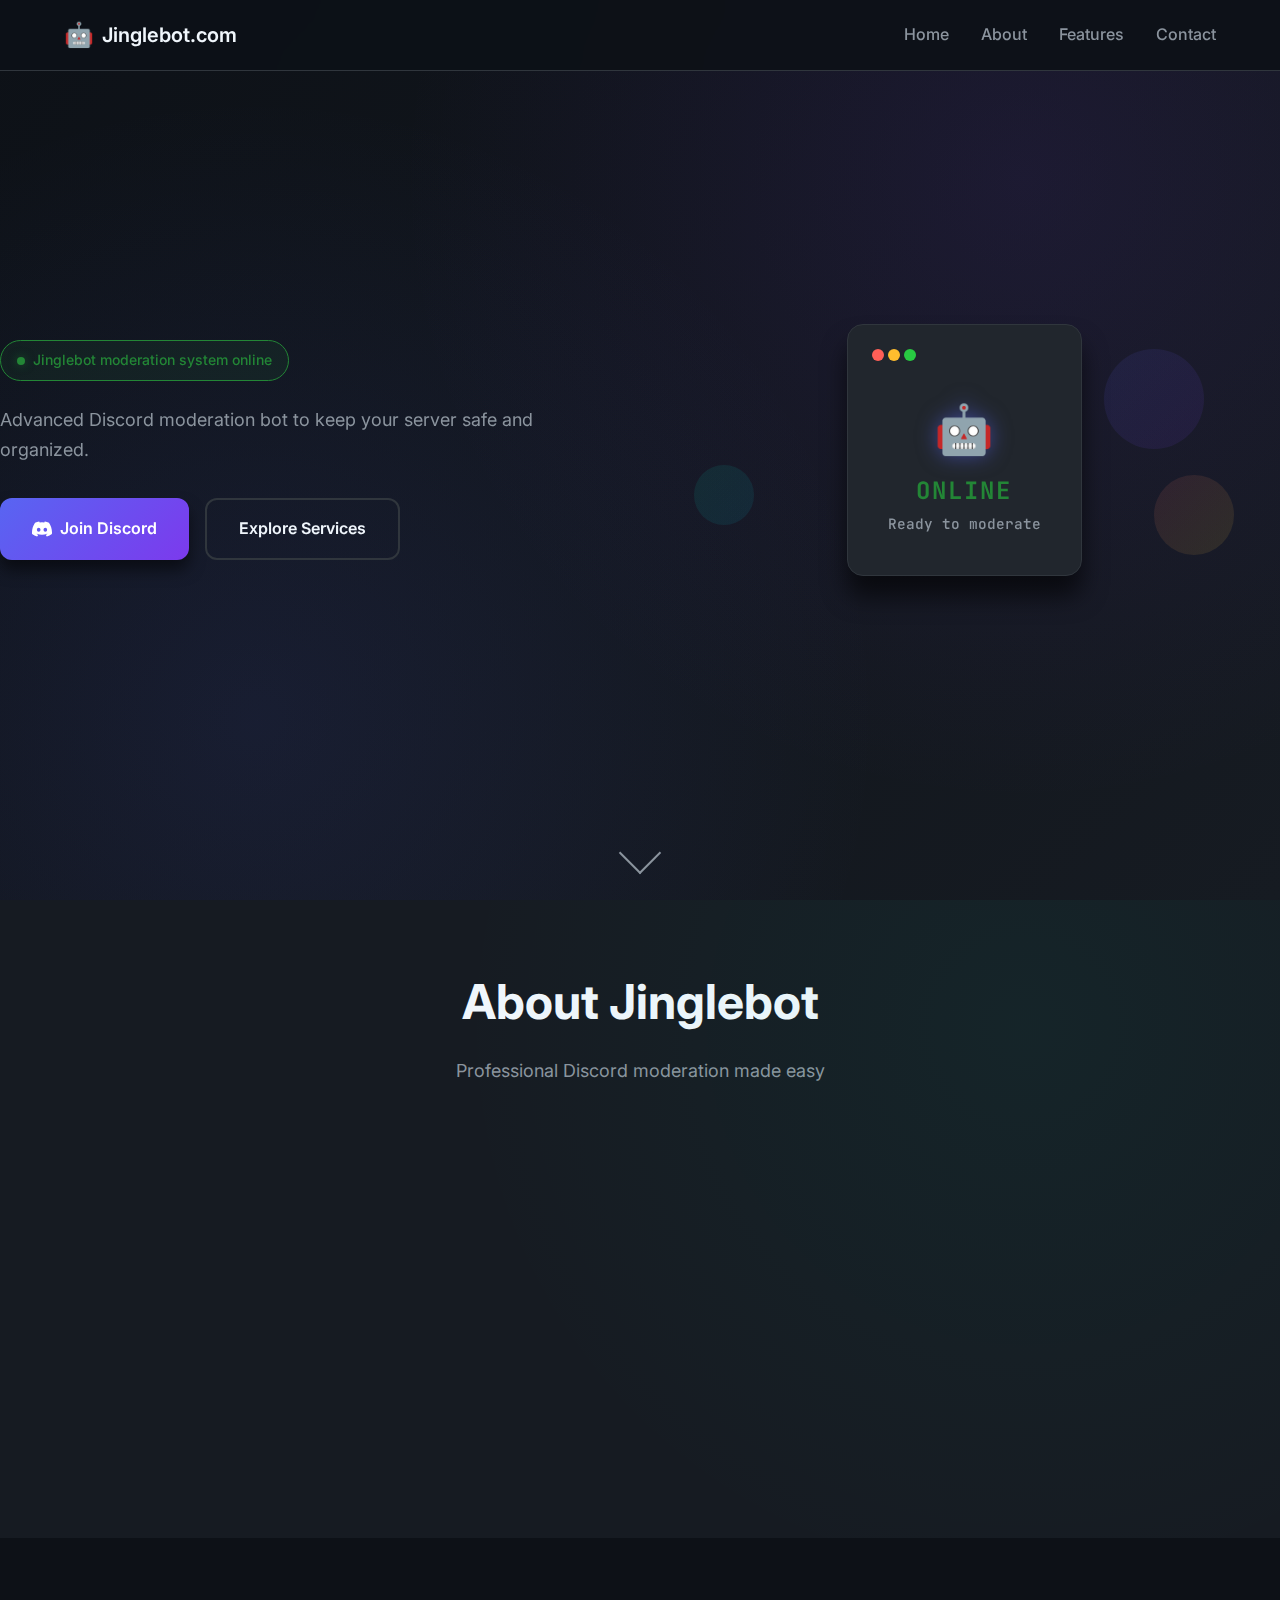
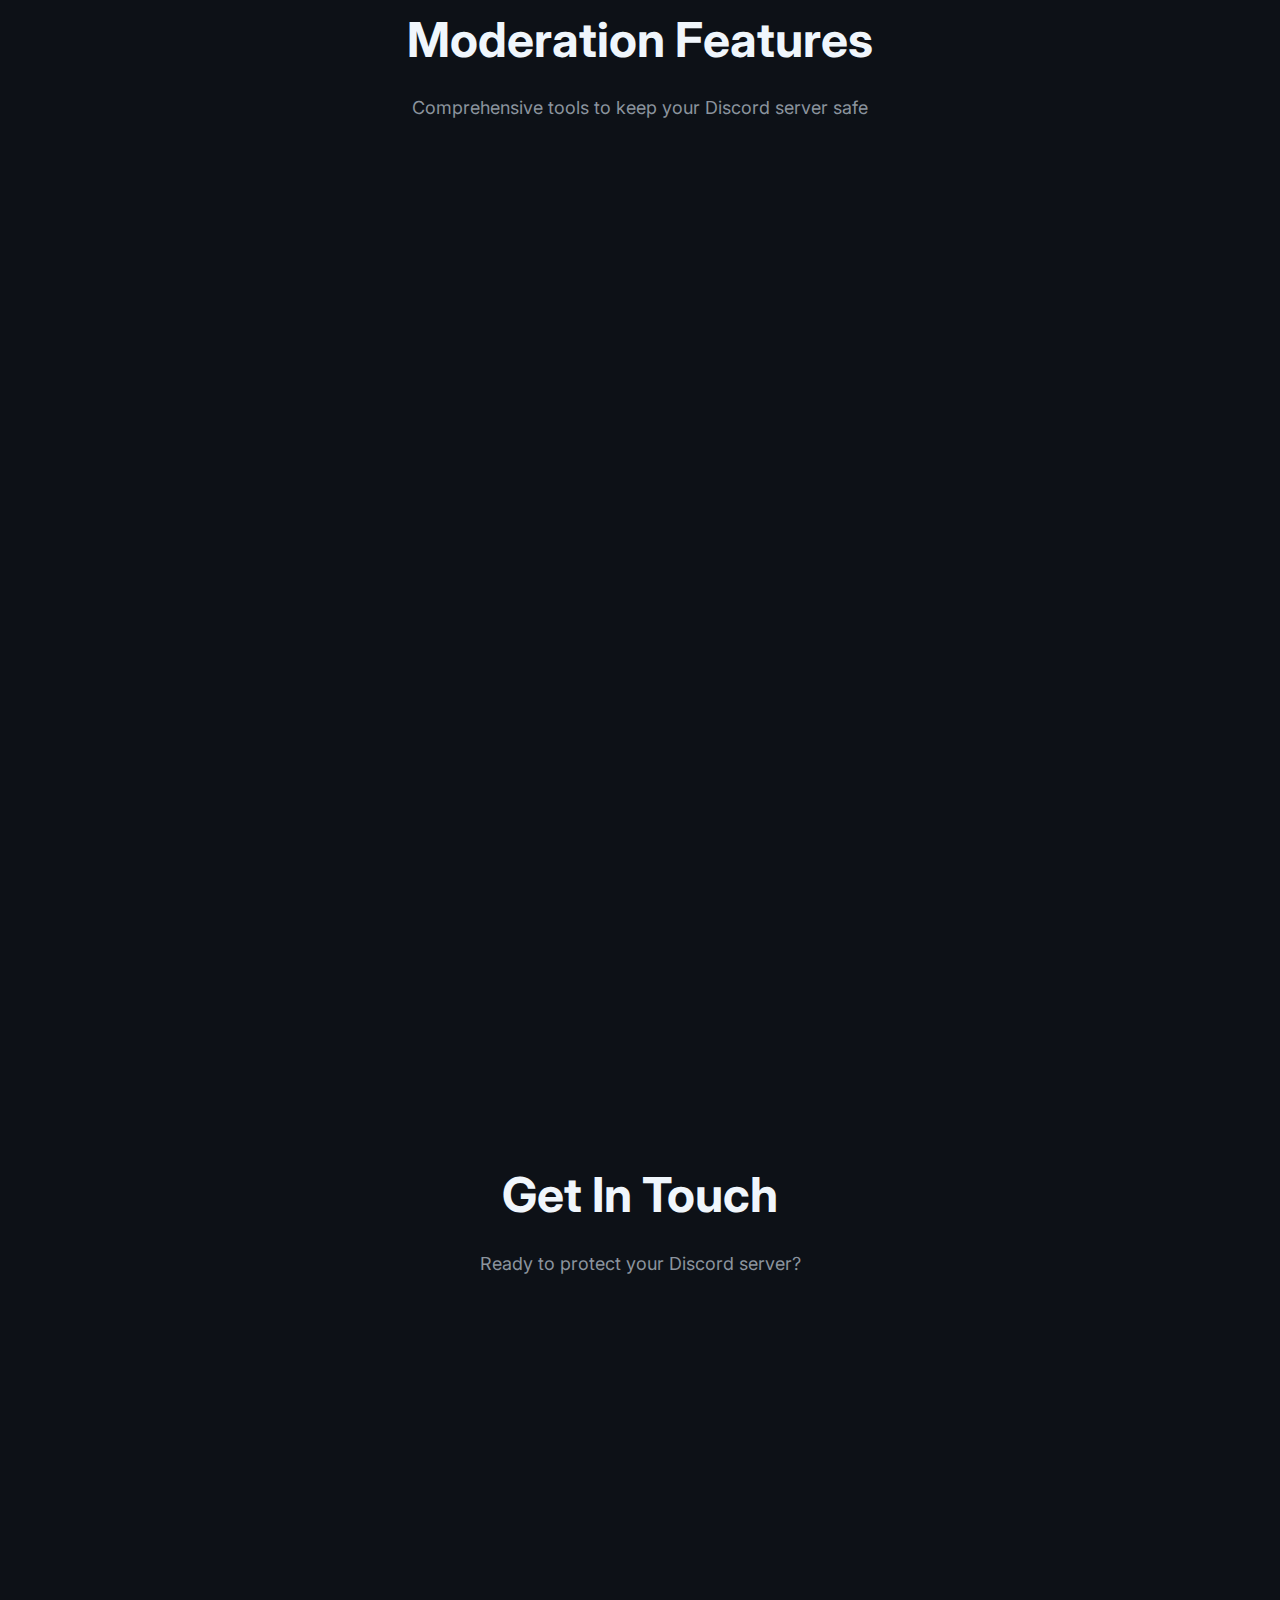
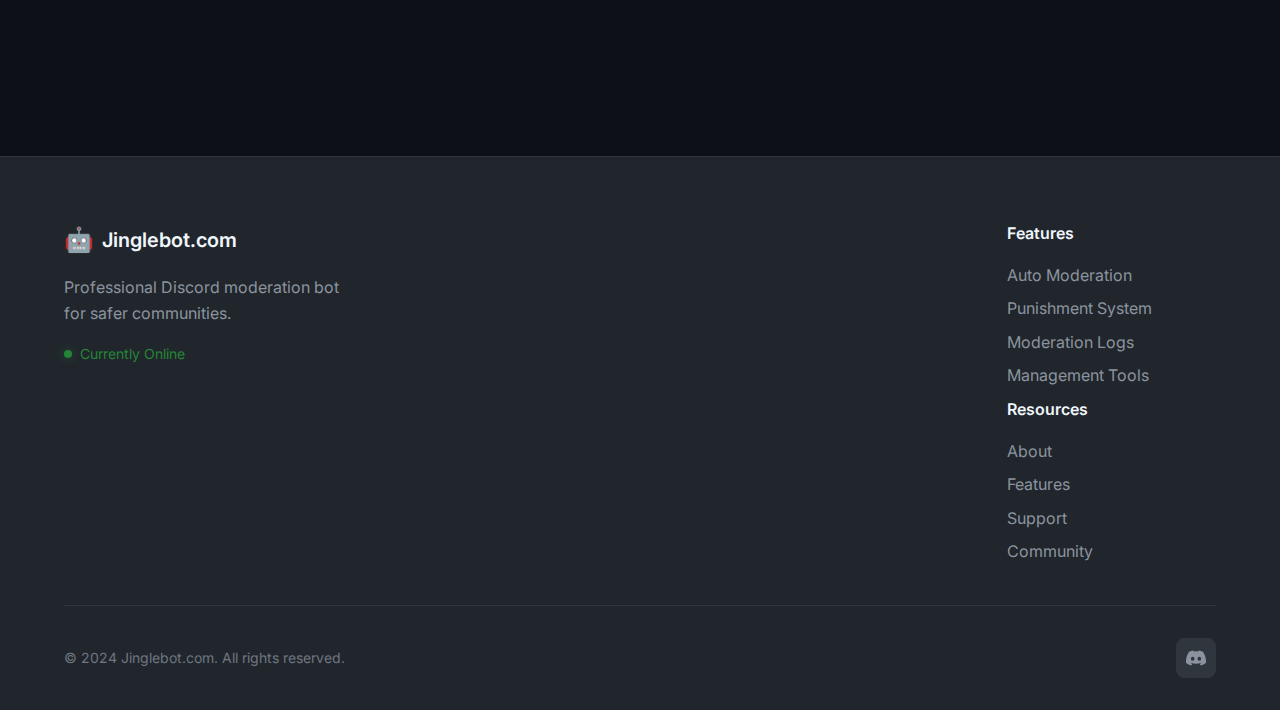
<file: index.html>
<!DOCTYPE html>
<html lang="en">
<head>
    <meta charset="UTF-8">
    <meta name="viewport" content="width=device-width, initial-scale=1.0">
    <title>Jinglebot.com - Advanced Bot Solutions</title>
    <meta name="description" content="Jinglebot.com is currently online - Professional Discord bot solutions and development services">
    <link rel="preconnect" href="https://fonts.googleapis.com">
    <link rel="preconnect" href="https://fonts.gstatic.com" crossorigin>
    <link href="https://fonts.googleapis.com/css2?family=Inter:wght@300;400;500;600;700&family=JetBrains+Mono:wght@400;500&display=swap" rel="stylesheet">
    <link rel="stylesheet" href="styles.css">
    <link rel="icon" type="image/x-icon" href="data:image/svg+xml,<svg xmlns=%22http://www.w3.org/2000/svg%22 viewBox=%220 0 100 100%22><text y=%22.9em%22 font-size=%2290%22>🤖</text></svg>">
</head>
<body>
    <!-- Navigation -->
    <nav class="navbar">
        <div class="nav-container">
            <div class="nav-logo">
                <span class="logo-icon">🤖</span>
                <span class="logo-text">Jinglebot.com</span>
            </div>
            <div class="nav-menu" id="nav-menu">
                <a href="#home" class="nav-link">Home</a>
                <a href="#about" class="nav-link">About</a>
                <a href="#services" class="nav-link">Features</a>
                <a href="#contact" class="nav-link">Contact</a>
            </div>
            <div class="nav-toggle" id="nav-toggle">
                <span class="bar"></span>
                <span class="bar"></span>
                <span class="bar"></span>
            </div>
        </div>
    </nav>

    <!-- Hero Section -->
    <section id="home" class="hero">
        <div class="hero-container">
            <div class="hero-content">
                <div class="status-indicator">
                    <div class="status-dot online"></div>
                    <span class="status-text">Jinglebot moderation system online</span>
                </div>
                <h1 class="hero-title">
                    <span class="gradient-text">Jinglebot</span> Moderation
                </h1>
                <p class="hero-description">
                    Advanced Discord moderation bot to keep your server safe and organized.
                </p>
                <div class="hero-buttons">
                    <a href="https://discord.gg/nwncQHp8fd" target="_blank" class="btn btn-primary">
                        <svg class="btn-icon" viewBox="0 0 24 24" fill="currentColor">
                            <path d="M20.317 4.37a19.791 19.791 0 0 0-4.885-1.515.074.074 0 0 0-.079.037c-.21.375-.444.864-.608 1.25a18.27 18.27 0 0 0-5.487 0 12.64 12.64 0 0 0-.617-1.25.077.077 0 0 0-.079-.037A19.736 19.736 0 0 0 3.677 4.37a.07.07 0 0 0-.032.027C.533 9.046-.32 13.58.099 18.057a.082.082 0 0 0 .031.057 19.9 19.9 0 0 0 5.993 3.03.078.078 0 0 0 .084-.028c.462-.63.874-1.295 1.226-1.994a.076.076 0 0 0-.041-.106 13.107 13.107 0 0 1-1.872-.892.077.077 0 0 1-.008-.128 10.2 10.2 0 0 0 .372-.292.074.074 0 0 1 .077-.01c3.928 1.793 8.18 1.793 12.062 0a.074.074 0 0 1 .078.01c.12.098.246.191.373.292a.077.077 0 0 1-.006.127 12.299 12.299 0 0 1-1.873.892.077.077 0 0 0-.041.107c.36.698.772 1.362 1.225 1.993a.076.076 0 0 0 .084.028 19.839 19.839 0 0 0 6.002-3.03.077.077 0 0 0 .032-.054c.5-5.177-.838-9.674-3.549-13.66a.061.061 0 0 0-.031-.03zM8.02 15.33c-1.183 0-2.157-1.085-2.157-2.419 0-1.333.956-2.419 2.157-2.419 1.21 0 2.176 1.096 2.157 2.42 0 1.333-.956 2.418-2.157 2.418zm7.975 0c-1.183 0-2.157-1.085-2.157-2.419 0-1.333.955-2.419 2.157-2.419 1.21 0 2.176 1.096 2.157 2.42 0 1.333-.946 2.418-2.157 2.418z"/>
                        </svg>
                        Join Discord
                    </a>
                    <a href="#services" class="btn btn-secondary">Explore Services</a>
                </div>
            </div>
            <div class="hero-visual">
                <div class="floating-card">
                    <div class="card-header">
                        <div class="card-dots">
                            <span class="dot red"></span>
                            <span class="dot yellow"></span>
                            <span class="dot green"></span>
                        </div>
                    </div>
                    <div class="card-content">
                        <div class="status-display">
                            <div class="status-icon">🤖</div>
                            <div class="status-text-large">ONLINE</div>
                            <div class="status-subtext">Ready to moderate</div>
                        </div>
                    </div>
                </div>
                <div class="geometric-shapes">
                    <div class="shape shape-1"></div>
                    <div class="shape shape-2"></div>
                    <div class="shape shape-3"></div>
                </div>
            </div>
        </div>
        <div class="scroll-indicator">
            <div class="scroll-arrow"></div>
        </div>
    </section>

    <!-- About Section -->
    <section id="about" class="about">
        <div class="container">
            <div class="section-header">
                <h2 class="section-title">About Jinglebot</h2>
                <p class="section-subtitle">Professional Discord moderation made easy</p>
            </div>
            <div class="about-grid">
                <div class="about-content">
                    <div class="about-text">
                        <h3>🛡️ Advanced Moderation</h3>
                        <p>
                            Jinglebot provides comprehensive moderation tools to keep your Discord server 
                            safe, organized, and friendly. From auto-moderation to manual controls, 
                            we've got everything you need.
                        </p>
                        
                        <h3>⚡ Smart Automation</h3>
                        <p>
                            Our intelligent systems automatically detect and handle spam, inappropriate content, 
                            and rule violations, allowing your moderators to focus on building community 
                            rather than constantly monitoring chat.
                        </p>
                    </div>
                </div>
                <div class="about-stats">
                    <div class="stat-card">
                        <div class="stat-number" data-target="99.9">0</div>
                        <div class="stat-label">% Uptime</div>
                    </div>
                    <div class="stat-card">
                        <div class="stat-number" data-target="1000">0</div>
                        <div class="stat-label">Servers Protected</div>
                    </div>
                    <div class="stat-card">
                        <div class="stat-number" data-target="50">0</div>
                        <div class="stat-label">Moderation Features</div>
                    </div>
                    <div class="stat-card">
                        <div class="stat-number" data-target="24">0</div>
                        <div class="stat-label">Hour Protection</div>
                    </div>
                </div>
            </div>
        </div>
    </section>

    <!-- Services Section -->
    <section id="services" class="services">
        <div class="container">
            <div class="section-header">
                <h2 class="section-title">Moderation Features</h2>
                <p class="section-subtitle">Comprehensive tools to keep your Discord server safe</p>
            </div>
            <div class="services-grid">
                <div class="service-card">
                    <div class="service-icon">🛡️</div>
                    <h3>Auto Moderation</h3>
                    <p>Intelligent automated moderation that detects and handles rule violations instantly.</p>
                    <ul class="service-features">
                        <li>Spam detection & prevention</li>
                        <li>Bad word filtering</li>
                        <li>Link & invite filtering</li>
                        <li>Caps lock detection</li>
                    </ul>
                </div>
                <div class="service-card">
                    <div class="service-icon">🔨</div>
                    <h3>Punishment System</h3>
                    <p>Flexible punishment options with automatic escalation and temporary restrictions.</p>
                    <ul class="service-features">
                        <li>Warns, mutes, kicks & bans</li>
                        <li>Temporary punishments</li>
                        <li>Punishment escalation</li>
                        <li>Appeal system</li>
                    </ul>
                </div>
                <div class="service-card">
                    <div class="service-icon">📊</div>
                    <h3>Moderation Logs</h3>
                    <p>Complete audit trail of all moderation actions for transparency and accountability.</p>
                    <ul class="service-features">
                        <li>Action logging</li>
                        <li>Message deletion logs</li>
                        <li>Member join/leave tracking</li>
                        <li>Detailed reports</li>
                    </ul>
                </div>
                <div class="service-card">
                    <div class="service-icon">🔧</div>
                    <h3>Management Tools</h3>
                    <p>Easy-to-use commands and dashboard for efficient server management.</p>
                    <ul class="service-features">
                        <li>Role management</li>
                        <li>Channel management</li>
                        <li>User info & history</li>
                        <li>Bulk moderation actions</li>
                    </ul>
                </div>
            </div>
        </div>
    </section>

    <!-- Contact Section -->
    <section id="contact" class="contact">
        <div class="container">
            <div class="section-header">
                <h2 class="section-title">Get In Touch</h2>
                <p class="section-subtitle">Ready to protect your Discord server?</p>
            </div>
            <div class="contact-content">
                <div class="contact-info">
                    <h3>Join Our Community</h3>
                    <p>Connect with other server owners, get support, and stay updated on the latest moderation features and best practices.</p>
                    
                    <div class="contact-features">
                        <div class="contact-feature">
                            <div class="feature-icon">💬</div>
                            <div>
                                <h4>Community Support</h4>
                                <p>Get help from experienced moderators and server owners</p>
                            </div>
                        </div>
                        <div class="contact-feature">
                            <div class="feature-icon">🛠️</div>
                            <div>
                                <h4>Technical Support</h4>
                                <p>Direct assistance with bot setup and configuration</p>
                            </div>
                        </div>
                        <div class="contact-feature">
                            <div class="feature-icon">🚀</div>
                            <div>
                                <h4>Feature Updates</h4>
                                <p>Stay informed about new moderation tools and improvements</p>
                            </div>
                        </div>
                    </div>
                </div>
                
                <div class="contact-action">
                    <div class="discord-card">
                        <div class="discord-header">
                            <svg class="discord-logo" viewBox="0 0 24 24" fill="currentColor">
                                <path d="M20.317 4.37a19.791 19.791 0 0 0-4.885-1.515.074.074 0 0 0-.079.037c-.21.375-.444.864-.608 1.25a18.27 18.27 0 0 0-5.487 0 12.64 12.64 0 0 0-.617-1.25.077.077 0 0 0-.079-.037A19.736 19.736 0 0 0 3.677 4.37a.07.07 0 0 0-.032.027C.533 9.046-.32 13.58.099 18.057a.082.082 0 0 0 .031.057 19.9 19.9 0 0 0 5.993 3.03.078.078 0 0 0 .084-.028c.462-.63.874-1.295 1.226-1.994a.076.076 0 0 0-.041-.106 13.107 13.107 0 0 1-1.872-.892.077.077 0 0 1-.008-.128 10.2 10.2 0 0 0 .372-.292.074.074 0 0 1 .077-.01c3.928 1.793 8.18 1.793 12.062 0a.074.074 0 0 1 .078.01c.12.098.246.191.373.292a.077.077 0 0 1-.006.127 12.299 12.299 0 0 1-1.873.892.077.077 0 0 0-.041.107c.36.698.772 1.362 1.225 1.993a.076.076 0 0 0 .084.028 19.839 19.839 0 0 0 6.002-3.03.077.077 0 0 0 .032-.054c.5-5.177-.838-9.674-3.549-13.66a.061.061 0 0 0-.031-.03zM8.02 15.33c-1.183 0-2.157-1.085-2.157-2.419 0-1.333.956-2.419 2.157-2.419 1.21 0 2.176 1.096 2.157 2.42 0 1.333-.956 2.418-2.157 2.418zm7.975 0c-1.183 0-2.157-1.085-2.157-2.419 0-1.333.955-2.419 2.157-2.419 1.21 0 2.176 1.096 2.157 2.42 0 1.333-.946 2.418-2.157 2.418z"/>
                            </svg>
                            <span>Join Our Discord</span>
                        </div>
                        <div class="discord-body">
                            <p>Join our community for moderation tips, bot support, and to connect with other server administrators.</p>
                            <a href="https://discord.gg/nwncQHp8fd" target="_blank" class="discord-btn">
                                Join Server
                                <svg class="external-icon" viewBox="0 0 24 24" fill="none" stroke="currentColor" stroke-width="2">
                                    <path d="M18 13v6a2 2 0 0 1-2 2H5a2 2 0 0 1-2-2V8a2 2 0 0 1 2-2h6"></path>
                                    <polyline points="15,3 21,3 21,9"></polyline>
                                    <line x1="10" y1="14" x2="21" y2="3"></line>
                                </svg>
                            </a>
                        </div>
                    </div>
                </div>
            </div>
        </div>
    </section>

    <!-- Footer -->
    <footer class="footer">
        <div class="container">
            <div class="footer-content">
                <div class="footer-brand">
                    <div class="footer-logo">
                        <span class="logo-icon">🤖</span>
                        <span class="logo-text">Jinglebot.com</span>
                    </div>
                    <p class="footer-description">
                        Professional Discord moderation bot for safer communities.
                    </p>
                    <div class="footer-status">
                        <div class="status-dot online"></div>
                        <span>Currently Online</span>
                    </div>
                </div>
                <div class="footer-links">
                    <div class="footer-column">
                        <h4>Features</h4>
                        <ul>
                            <li><a href="#services">Auto Moderation</a></li>
                            <li><a href="#services">Punishment System</a></li>
                            <li><a href="#services">Moderation Logs</a></li>
                            <li><a href="#services">Management Tools</a></li>
                        </ul>
                    </div>
                    <div class="footer-column">
                        <h4>Resources</h4>
                        <ul>
                            <li><a href="#about">About</a></li>
                            <li><a href="#services">Features</a></li>
                            <li><a href="https://discord.gg/nwncQHp8fd" target="_blank">Support</a></li>
                            <li><a href="https://discord.gg/nwncQHp8fd" target="_blank">Community</a></li>
                        </ul>
                    </div>
                </div>
            </div>
            <div class="footer-bottom">
                <div class="footer-copyright">
                    <p>&copy; 2024 Jinglebot.com. All rights reserved.</p>
                </div>
                <div class="footer-social">
                    <a href="https://discord.gg/nwncQHp8fd" target="_blank" class="social-link" title="Discord">
                        <svg viewBox="0 0 24 24" fill="currentColor">
                            <path d="M20.317 4.37a19.791 19.791 0 0 0-4.885-1.515.074.074 0 0 0-.079.037c-.21.375-.444.864-.608 1.25a18.27 18.27 0 0 0-5.487 0 12.64 12.64 0 0 0-.617-1.25.077.077 0 0 0-.079-.037A19.736 19.736 0 0 0 3.677 4.37a.07.07 0 0 0-.032.027C.533 9.046-.32 13.58.099 18.057a.082.082 0 0 0 .031.057 19.9 19.9 0 0 0 5.993 3.03.078.078 0 0 0 .084-.028c.462-.63.874-1.295 1.226-1.994a.076.076 0 0 0-.041-.106 13.107 13.107 0 0 1-1.872-.892.077.077 0 0 1-.008-.128 10.2 10.2 0 0 0 .372-.292.074.074 0 0 1 .077-.01c3.928 1.793 8.18 1.793 12.062 0a.074.074 0 0 1 .078.01c.12.098.246.191.373.292a.077.077 0 0 1-.006.127 12.299 12.299 0 0 1-1.873.892.077.077 0 0 0-.041.107c.36.698.772 1.362 1.225 1.993a.076.076 0 0 0 .084.028 19.839 19.839 0 0 0 6.002-3.03.077.077 0 0 0 .032-.054c.5-5.177-.838-9.674-3.549-13.66a.061.061 0 0 0-.031-.03zM8.02 15.33c-1.183 0-2.157-1.085-2.157-2.419 0-1.333.956-2.419 2.157-2.419 1.21 0 2.176 1.096 2.157 2.42 0 1.333-.956 2.418-2.157 2.418zm7.975 0c-1.183 0-2.157-1.085-2.157-2.419 0-1.333.955-2.419 2.157-2.419 1.21 0 2.176 1.096 2.157 2.42 0 1.333-.946 2.418-2.157 2.418z"/>
                        </svg>
                    </a>
                </div>
            </div>
        </div>
    </footer>

    <script src="script.js"></script>
</body>
</html>
</file>
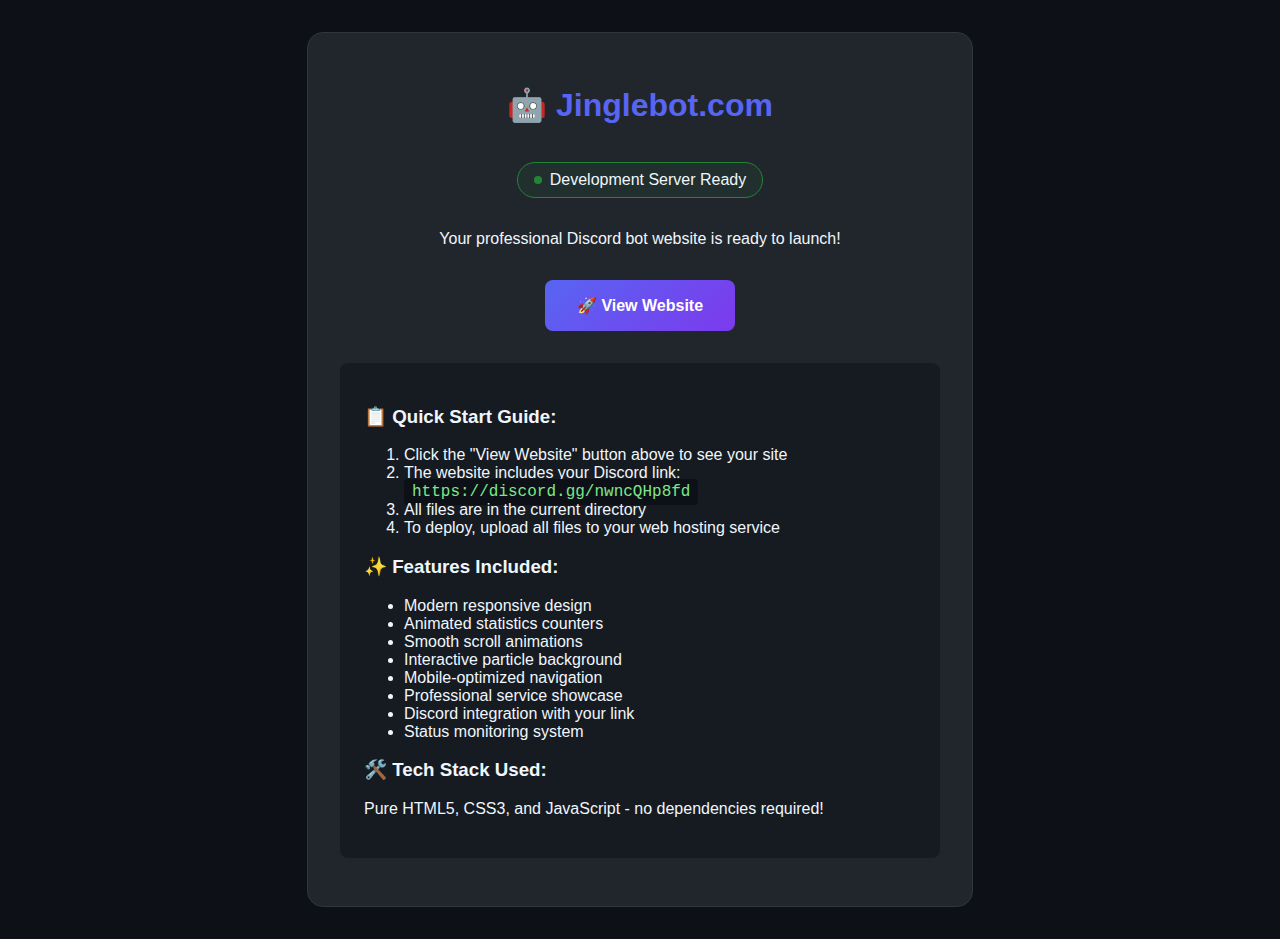
<file: server.html>
<!DOCTYPE html>
<html lang="en">
<head>
    <meta charset="UTF-8">
    <meta name="viewport" content="width=device-width, initial-scale=1.0">
    <title>Jinglebot.com - Local Server</title>
    <style>
        body {
            font-family: 'Segoe UI', Tahoma, Geneva, Verdana, sans-serif;
            background: #0d1117;
            color: #f0f6fc;
            margin: 0;
            padding: 2rem;
            text-align: center;
        }
        .container {
            max-width: 600px;
            margin: 0 auto;
            background: #21262d;
            padding: 2rem;
            border-radius: 1rem;
            border: 1px solid #30363d;
        }
        h1 { color: #5865f2; }
        .btn {
            display: inline-block;
            background: linear-gradient(135deg, #5865f2 0%, #7c3aed 100%);
            color: white;
            padding: 1rem 2rem;
            text-decoration: none;
            border-radius: 0.5rem;
            margin: 1rem;
            font-weight: 600;
            transition: transform 0.3s ease;
        }
        .btn:hover {
            transform: translateY(-2px);
        }
        .status {
            display: inline-flex;
            align-items: center;
            gap: 0.5rem;
            background: rgba(35, 134, 54, 0.1);
            border: 1px solid #238636;
            padding: 0.5rem 1rem;
            border-radius: 2rem;
            margin: 1rem 0;
        }
        .dot {
            width: 8px;
            height: 8px;
            background: #238636;
            border-radius: 50%;
            animation: pulse 2s infinite;
        }
        @keyframes pulse {
            0%, 100% { opacity: 1; }
            50% { opacity: 0.6; }
        }
        .instructions {
            text-align: left;
            background: #161b22;
            padding: 1.5rem;
            border-radius: 0.5rem;
            margin: 1rem 0;
        }
        code {
            background: #0d1117;
            padding: 0.25rem 0.5rem;
            border-radius: 0.25rem;
            font-family: 'Consolas', monospace;
            color: #7ee787;
        }
    </style>
</head>
<body>
    <div class="container">
        <h1>🤖 Jinglebot.com</h1>
        <div class="status">
            <div class="dot"></div>
            <span>Development Server Ready</span>
        </div>
        
        <p>Your professional Discord bot website is ready to launch!</p>
        
        <a href="index.html" class="btn">🚀 View Website</a>
        
        <div class="instructions">
            <h3>📋 Quick Start Guide:</h3>
            <ol>
                <li>Click the "View Website" button above to see your site</li>
                <li>The website includes your Discord link: <code>https://discord.gg/nwncQHp8fd</code></li>
                <li>All files are in the current directory</li>
                <li>To deploy, upload all files to your web hosting service</li>
            </ol>
            
            <h3>✨ Features Included:</h3>
            <ul>
                <li>Modern responsive design</li>
                <li>Animated statistics counters</li>
                <li>Smooth scroll animations</li>
                <li>Interactive particle background</li>
                <li>Mobile-optimized navigation</li>
                <li>Professional service showcase</li>
                <li>Discord integration with your link</li>
                <li>Status monitoring system</li>
            </ul>
            
            <h3>🛠️ Tech Stack Used:</h3>
            <p>Pure HTML5, CSS3, and JavaScript - no dependencies required!</p>
        </div>
    </div>
    
    <script>
        // Simple analytics for local testing
        console.log('🤖 Jinglebot.com Development Server Started');
        console.log('📊 Ready to showcase advanced Discord bot solutions!');
    </script>
</body>
</html>
</file>
<file: styles.css>
/* Reset and Base Styles */
* {
    margin: 0;
    padding: 0;
    box-sizing: border-box;
}

:root {
    /* Colors */
    --primary-color: #5865f2;
    --primary-dark: #4752c4;
    --secondary-color: #00d4aa;
    --accent-color: #ff6b6b;
    --background-dark: #0d1117;
    --background-light: #161b22;
    --surface: #21262d;
    --surface-light: #30363d;
    --text-primary: #f0f6fc;
    --text-secondary: #8b949e;
    --text-muted: #6e7681;
    --border-color: #30363d;
    --success: #238636;
    --warning: #f85149;
    
    /* Gradients */
    --gradient-primary: linear-gradient(135deg, #5865f2 0%, #7c3aed 100%);
    --gradient-secondary: linear-gradient(135deg, #00d4aa 0%, #06b6d4 100%);
    --gradient-accent: linear-gradient(135deg, #ff6b6b 0%, #ffd93d 100%);
    --gradient-dark: linear-gradient(135deg, #0d1117 0%, #161b22 100%);
    
    /* Typography */
    --font-primary: 'Inter', -apple-system, BlinkMacSystemFont, 'Segoe UI', sans-serif;
    --font-mono: 'JetBrains Mono', 'Fira Code', 'Consolas', monospace;
    
    /* Spacing */
    --spacing-xs: 0.25rem;
    --spacing-sm: 0.5rem;
    --spacing-md: 1rem;
    --spacing-lg: 1.5rem;
    --spacing-xl: 2rem;
    --spacing-2xl: 3rem;
    --spacing-3xl: 4rem;
    
    /* Border Radius */
    --radius-sm: 0.375rem;
    --radius-md: 0.5rem;
    --radius-lg: 0.75rem;
    --radius-xl: 1rem;
    --radius-2xl: 1.5rem;
    
    /* Shadows */
    --shadow-sm: 0 1px 2px rgba(0, 0, 0, 0.3);
    --shadow-md: 0 4px 6px rgba(0, 0, 0, 0.4);
    --shadow-lg: 0 10px 15px rgba(0, 0, 0, 0.5);
    --shadow-xl: 0 20px 25px rgba(0, 0, 0, 0.6);
    --shadow-glow: 0 0 20px rgba(88, 101, 242, 0.3);
    
    /* Transitions */
    --transition-fast: 150ms ease;
    --transition-normal: 300ms ease;
    --transition-slow: 500ms ease;
}

html {
    scroll-behavior: smooth;
}

body {
    font-family: var(--font-primary);
    background: #000012;
    background-image: 
        radial-gradient(2px 2px at 20px 30px, rgba(255, 255, 255, 0.1), transparent),
        radial-gradient(2px 2px at 40px 70px, rgba(255, 255, 255, 0.1), transparent),
        radial-gradient(1px 1px at 90px 40px, rgba(255, 255, 255, 0.1), transparent),
        radial-gradient(1px 1px at 130px 80px, rgba(255, 255, 255, 0.1), transparent),
        radial-gradient(2px 2px at 160px 30px, rgba(255, 255, 255, 0.1), transparent);
    background-repeat: repeat;
    background-size: 200px 100px;
    animation: stars 200s linear infinite;
    color: var(--text-primary);
    line-height: 1.6;
    overflow-x: hidden;
    position: relative;
}

/* Animated starfield */
@keyframes stars {
    from { background-position: 0 0; }
    to { background-position: -200px -100px; }
}

/* Space nebula overlay */
body::before {
    content: '';
    position: fixed;
    top: 0;
    left: 0;
    width: 100%;
    height: 100%;
    background: 
        radial-gradient(ellipse at top, rgba(88, 101, 242, 0.1) 0%, transparent 50%),
        radial-gradient(ellipse at bottom left, rgba(124, 58, 237, 0.08) 0%, transparent 50%),
        radial-gradient(ellipse at bottom right, rgba(0, 212, 170, 0.06) 0%, transparent 50%);
    pointer-events: none;
    z-index: -1;
}

/* Utility Classes */
.container {
    max-width: 1200px;
    margin: 0 auto;
    padding: 0 var(--spacing-lg);
}

.gradient-text {
    background: var(--gradient-primary);
    -webkit-background-clip: text;
    -webkit-text-fill-color: transparent;
    background-clip: text;
}

/* Navigation */
.navbar {
    position: fixed;
    top: 0;
    left: 0;
    right: 0;
    background: rgba(13, 17, 23, 0.95);
    backdrop-filter: blur(20px);
    border-bottom: 1px solid var(--border-color);
    z-index: 1000;
    transition: var(--transition-normal);
}

.nav-container {
    max-width: 1200px;
    margin: 0 auto;
    padding: 0 var(--spacing-lg);
    display: flex;
    align-items: center;
    justify-content: space-between;
    height: 70px;
}

.nav-logo {
    display: flex;
    align-items: center;
    gap: var(--spacing-sm);
    font-weight: 600;
    font-size: 1.25rem;
}

.logo-icon {
    font-size: 1.5rem;
    animation: pulse 2s infinite;
}

@keyframes pulse {
    0%, 100% { transform: scale(1); }
    50% { transform: scale(1.1); }
}

.nav-menu {
    display: flex;
    gap: var(--spacing-xl);
}

.nav-link {
    color: var(--text-secondary);
    text-decoration: none;
    font-weight: 500;
    position: relative;
    transition: var(--transition-normal);
}

.nav-link:hover {
    color: var(--text-primary);
}

.nav-link::after {
    content: '';
    position: absolute;
    bottom: -5px;
    left: 0;
    width: 0;
    height: 2px;
    background: var(--gradient-primary);
    transition: var(--transition-normal);
}

.nav-link:hover::after {
    width: 100%;
}

.nav-toggle {
    display: none;
    flex-direction: column;
    cursor: pointer;
}

.bar {
    width: 25px;
    height: 3px;
    background: var(--text-primary);
    margin: 3px 0;
    transition: var(--transition-normal);
}

/* Hero Section */
.hero {
    min-height: 100vh;
    display: flex;
    align-items: center;
    position: relative;
    overflow: hidden;
    background: var(--gradient-dark);
}

.hero::before {
    content: '';
    position: absolute;
    top: 0;
    left: 0;
    right: 0;
    bottom: 0;
    background: radial-gradient(circle at 20% 80%, rgba(88, 101, 242, 0.1) 0%, transparent 50%),
                radial-gradient(circle at 80% 20%, rgba(124, 58, 237, 0.1) 0%, transparent 50%);
    pointer-events: none;
}

.hero-container {
    display: grid;
    grid-template-columns: 1fr 1fr;
    gap: var(--spacing-3xl);
    align-items: center;
    position: relative;
    z-index: 2;
}

.hero-content {
    max-width: 600px;
}

.status-indicator {
    display: flex;
    align-items: center;
    gap: var(--spacing-sm);
    margin-bottom: var(--spacing-lg);
    padding: var(--spacing-sm) var(--spacing-md);
    background: rgba(35, 134, 54, 0.1);
    border: 1px solid var(--success);
    border-radius: var(--radius-2xl);
    width: fit-content;
    animation: fadeInUp 0.8s ease;
}

.status-dot {
    width: 8px;
    height: 8px;
    border-radius: 50%;
    animation: pulse-dot 2s infinite;
}

.status-dot.online {
    background: var(--success);
    box-shadow: 0 0 10px rgba(35, 134, 54, 0.5);
}

@keyframes pulse-dot {
    0%, 100% { opacity: 1; }
    50% { opacity: 0.6; }
}

.status-text {
    font-size: 0.875rem;
    font-weight: 500;
    color: var(--success);
}

.hero-title {
    font-size: clamp(2.5rem, 5vw, 4rem);
    font-weight: 700;
    line-height: 1.1;
    margin-bottom: var(--spacing-lg);
    animation: fadeInUp 0.8s ease 0.2s both;
}

.hero-description {
    font-size: 1.125rem;
    color: var(--text-secondary);
    margin-bottom: var(--spacing-xl);
    line-height: 1.7;
    animation: fadeInUp 0.8s ease 0.4s both;
}

.hero-buttons {
    display: flex;
    gap: var(--spacing-md);
    flex-wrap: wrap;
    animation: fadeInUp 0.8s ease 0.6s both;
}

.btn {
    display: inline-flex;
    align-items: center;
    gap: var(--spacing-sm);
    padding: var(--spacing-md) var(--spacing-xl);
    border-radius: var(--radius-lg);
    text-decoration: none;
    font-weight: 600;
    font-size: 1rem;
    transition: var(--transition-normal);
    position: relative;
    overflow: hidden;
}

.btn::before {
    content: '';
    position: absolute;
    top: 0;
    left: -100%;
    width: 100%;
    height: 100%;
    background: linear-gradient(90deg, transparent, rgba(255, 255, 255, 0.1), transparent);
    transition: var(--transition-slow);
}

.btn:hover::before {
    left: 100%;
}

.btn-primary {
    background: var(--gradient-primary);
    color: white;
    box-shadow: var(--shadow-lg);
}

.btn-primary:hover {
    transform: translateY(-2px);
    box-shadow: var(--shadow-xl), var(--shadow-glow);
}

.btn-secondary {
    background: transparent;
    color: var(--text-primary);
    border: 2px solid var(--border-color);
}

.btn-secondary:hover {
    border-color: var(--primary-color);
    transform: translateY(-2px);
    box-shadow: var(--shadow-lg);
}

.btn-icon {
    width: 20px;
    height: 20px;
}

/* Hero Visual */
.hero-visual {
    position: relative;
    display: flex;
    justify-content: center;
    align-items: center;
    animation: fadeInRight 1s ease 0.8s both;
}

.floating-card {
    background: var(--surface);
    border: 1px solid var(--border-color);
    border-radius: var(--radius-xl);
    padding: var(--spacing-lg);
    box-shadow: var(--shadow-xl);
    position: relative;
    z-index: 2;
    animation: float 6s ease-in-out infinite;
}

@keyframes float {
    0%, 100% { transform: translateY(0px); }
    50% { transform: translateY(-20px); }
}

.card-header {
    display: flex;
    align-items: center;
    margin-bottom: var(--spacing-md);
}

.card-dots {
    display: flex;
    gap: var(--spacing-xs);
}

.dot {
    width: 12px;
    height: 12px;
    border-radius: 50%;
}

.dot.red { background: #ff5f57; }
.dot.yellow { background: #ffbd2e; }
.dot.green { background: #28ca42; }

.card-content {
    font-family: var(--font-mono);
    font-size: 0.875rem;
    line-height: 1.5;
}

.status-display {
    text-align: center;
    padding: 1rem;
}

.status-icon {
    font-size: 3rem;
    margin-bottom: 0.5rem;
    filter: drop-shadow(0 0 10px rgba(88, 101, 242, 0.5));
}

.status-text-large {
    font-size: 1.5rem;
    font-weight: 700;
    color: var(--success);
    margin-bottom: 0.25rem;
    letter-spacing: 2px;
}

.status-subtext {
    font-size: 0.9rem;
    color: var(--text-secondary);
    font-weight: 500;
}

.code-line {
    margin-bottom: var(--spacing-xs);
}

.code-comment { color: #6e7681; }
.code-keyword { color: #ff7b72; }
.code-variable { color: #79c0ff; }
.code-operator { color: #ff7b72; }
.code-function { color: #d2a8ff; }
.code-class { color: #7ee787; }
.code-bracket { color: #f0f6fc; }
.code-string { color: #a5d6ff; }

.geometric-shapes {
    position: absolute;
    top: 0;
    left: 0;
    right: 0;
    bottom: 0;
    pointer-events: none;
}

.shape {
    position: absolute;
    border-radius: 50%;
    opacity: 0.1;
    animation: rotate 20s linear infinite;
}

.shape-1 {
    width: 100px;
    height: 100px;
    background: var(--gradient-primary);
    top: 10%;
    right: 10%;
    animation-delay: 0s;
}

.shape-2 {
    width: 60px;
    height: 60px;
    background: var(--gradient-secondary);
    bottom: 20%;
    left: 5%;
    animation-delay: -7s;
}

.shape-3 {
    width: 80px;
    height: 80px;
    background: var(--gradient-accent);
    top: 60%;
    right: 5%;
    animation-delay: -14s;
}

@keyframes rotate {
    from { transform: rotate(0deg); }
    to { transform: rotate(360deg); }
}

.scroll-indicator {
    position: absolute;
    bottom: var(--spacing-xl);
    left: 50%;
    transform: translateX(-50%);
    animation: bounce 2s infinite;
}

.scroll-arrow {
    width: 30px;
    height: 30px;
    border-right: 2px solid var(--text-secondary);
    border-bottom: 2px solid var(--text-secondary);
    transform: rotate(45deg);
}

@keyframes bounce {
    0%, 20%, 50%, 80%, 100% { transform: translateX(-50%) translateY(0); }
    40% { transform: translateX(-50%) translateY(-10px); }
    60% { transform: translateX(-50%) translateY(-5px); }
}

/* Animations */
@keyframes fadeInUp {
    from {
        opacity: 0;
        transform: translateY(30px);
    }
    to {
        opacity: 1;
        transform: translateY(0);
    }
}

@keyframes fadeInRight {
    from {
        opacity: 0;
        transform: translateX(30px);
    }
    to {
        opacity: 1;
        transform: translateX(0);
    }
}

/* Section Styles */
section {
    padding: var(--spacing-3xl) 0;
}

.section-header {
    text-align: center;
    margin-bottom: var(--spacing-3xl);
}

.section-title {
    font-size: clamp(2rem, 4vw, 3rem);
    font-weight: 700;
    margin-bottom: var(--spacing-md);
}

.section-subtitle {
    font-size: 1.125rem;
    color: var(--text-secondary);
    max-width: 600px;
    margin: 0 auto;
}

/* About Section */
.about {
    background: var(--background-light);
    position: relative;
}

.about::before {
    content: '';
    position: absolute;
    top: 0;
    left: 0;
    right: 0;
    bottom: 0;
    background: radial-gradient(circle at 80% 20%, rgba(0, 212, 170, 0.05) 0%, transparent 50%);
    pointer-events: none;
}

.about-grid {
    display: grid;
    grid-template-columns: 2fr 1fr;
    gap: var(--spacing-3xl);
    align-items: center;
}

.about-content h3 {
    font-size: 1.25rem;
    font-weight: 600;
    margin-bottom: var(--spacing-sm);
    margin-top: var(--spacing-xl);
}

.about-content h3:first-child {
    margin-top: 0;
}

.about-content p {
    color: var(--text-secondary);
    line-height: 1.7;
}

.about-stats {
    display: grid;
    grid-template-columns: repeat(2, 1fr);
    gap: var(--spacing-lg);
}

.stat-card {
    background: var(--surface);
    border: 1px solid var(--border-color);
    border-radius: var(--radius-lg);
    padding: var(--spacing-lg);
    text-align: center;
    transition: var(--transition-normal);
}

.stat-card:hover {
    transform: translateY(-5px);
    box-shadow: var(--shadow-lg);
    border-color: var(--primary-color);
}

.stat-number {
    font-size: 2rem;
    font-weight: 700;
    background: var(--gradient-primary);
    -webkit-background-clip: text;
    -webkit-text-fill-color: transparent;
    background-clip: text;
    margin-bottom: var(--spacing-xs);
}

.stat-label {
    color: var(--text-secondary);
    font-size: 0.875rem;
    font-weight: 500;
}

/* Services Section */
.services {
    background: var(--background-dark);
}

.services-grid {
    display: grid;
    grid-template-columns: repeat(auto-fit, minmax(300px, 1fr));
    gap: var(--spacing-xl);
    max-width: 1000px;
    margin: 0 auto;
}

.service-card {
    background: var(--surface);
    border: 1px solid var(--border-color);
    border-radius: var(--radius-xl);
    padding: var(--spacing-xl);
    transition: var(--transition-normal);
    position: relative;
    overflow: hidden;
}

.service-card::before {
    content: '';
    position: absolute;
    top: 0;
    left: 0;
    right: 0;
    height: 3px;
    background: var(--gradient-primary);
    transform: scaleX(0);
    transition: var(--transition-normal);
}

.service-card:hover::before {
    transform: scaleX(1);
}

.service-card:hover {
    transform: translateY(-5px);
    box-shadow: var(--shadow-xl);
    border-color: var(--primary-color);
}

.service-icon {
    font-size: 2.5rem;
    margin-bottom: var(--spacing-md);
}

.service-card h3 {
    font-size: 1.25rem;
    font-weight: 600;
    margin-bottom: var(--spacing-sm);
}

.service-card p {
    color: var(--text-secondary);
    margin-bottom: var(--spacing-lg);
    line-height: 1.6;
}

.service-features {
    list-style: none;
}

.service-features li {
    color: var(--text-secondary);
    margin-bottom: var(--spacing-xs);
    position: relative;
    padding-left: var(--spacing-lg);
}

.service-features li::before {
    content: '✓';
    position: absolute;
    left: 0;
    color: var(--success);
    font-weight: bold;
}

/* Advanced Features Section - Space Constellation */
.advanced-features {
    background: rgba(13, 17, 23, 0.9);
    position: relative;
    padding: 6rem 0;
    overflow: hidden;
}

.advanced-features::before {
    content: '';
    position: absolute;
    top: 0;
    left: 0;
    right: 0;
    bottom: 0;
    background: 
        radial-gradient(circle at 20% 20%, rgba(88, 101, 242, 0.1) 0%, transparent 30%),
        radial-gradient(circle at 80% 80%, rgba(124, 58, 237, 0.08) 0%, transparent 30%),
        conic-gradient(from 0deg at 50% 50%, transparent 0deg, rgba(0, 212, 170, 0.05) 90deg, transparent 180deg);
    animation: cosmic-rotation 60s linear infinite;
    pointer-events: none;
}

@keyframes cosmic-rotation {
    from { transform: rotate(0deg); }
    to { transform: rotate(360deg); }
}

.features-constellation {
    display: grid;
    grid-template-columns: repeat(3, 1fr);
    gap: 3rem;
    position: relative;
    z-index: 2;
    max-width: 1000px;
    margin: 0 auto;
}

.feature-node {
    position: relative;
    display: flex;
    flex-direction: column;
    align-items: center;
    text-align: center;
    animation: float-node 8s ease-in-out infinite;
    animation-delay: calc(var(--index, 0) * 0.5s);
}

.feature-node:nth-child(1) { --index: 0; }
.feature-node:nth-child(2) { --index: 1; }
.feature-node:nth-child(3) { --index: 2; }
.feature-node:nth-child(4) { --index: 3; }
.feature-node:nth-child(5) { --index: 4; }
.feature-node:nth-child(6) { --index: 5; }

@keyframes float-node {
    0%, 100% { transform: translateY(0px) scale(1); }
    50% { transform: translateY(-20px) scale(1.05); }
}

.node-core {
    background: rgba(33, 38, 45, 0.9);
    border: 2px solid rgba(88, 101, 242, 0.3);
    border-radius: 50%;
    width: 200px;
    height: 200px;
    display: flex;
    flex-direction: column;
    align-items: center;
    justify-content: center;
    position: relative;
    transition: all 0.4s ease;
    backdrop-filter: blur(10px);
    box-shadow: 
        0 0 30px rgba(88, 101, 242, 0.2),
        inset 0 0 30px rgba(88, 101, 242, 0.1);
}

.node-core:hover {
    transform: scale(1.1);
    border-color: rgba(88, 101, 242, 0.8);
    box-shadow: 
        0 0 50px rgba(88, 101, 242, 0.4),
        inset 0 0 50px rgba(88, 101, 242, 0.2);
}

.node-core::before {
    content: '';
    position: absolute;
    top: -2px;
    left: -2px;
    right: -2px;
    bottom: -2px;
    border-radius: 50%;
    background: conic-gradient(from 0deg, transparent, rgba(88, 101, 242, 0.5), transparent);
    animation: rotate-border 4s linear infinite;
    z-index: -1;
}

@keyframes rotate-border {
    from { transform: rotate(0deg); }
    to { transform: rotate(360deg); }
}

.node-icon {
    font-size: 2.5rem;
    margin-bottom: 0.5rem;
    filter: drop-shadow(0 0 10px rgba(88, 101, 242, 0.5));
}

.node-core h4 {
    font-size: 1rem;
    font-weight: 600;
    margin: 0.5rem 0;
    background: var(--gradient-primary);
    -webkit-background-clip: text;
    -webkit-text-fill-color: transparent;
    background-clip: text;
}

.node-core p {
    font-size: 0.75rem;
    color: var(--text-secondary);
    margin: 0;
    padding: 0 1rem;
    line-height: 1.4;
}

.node-connections {
    position: absolute;
    top: 50%;
    left: 50%;
    width: 100px;
    height: 100px;
    margin: -50px 0 0 -50px;
    pointer-events: none;
    z-index: -1;
}

.node-connections::before,
.node-connections::after {
    content: '';
    position: absolute;
    width: 2px;
    height: 150px;
    background: linear-gradient(to bottom, transparent, rgba(88, 101, 242, 0.3), transparent);
    animation: pulse-line 3s ease-in-out infinite;
}

.node-connections::before {
    top: -75px;
    left: 50%;
    transform: translateX(-50%) rotate(45deg);
}

.node-connections::after {
    top: -75px;
    left: 50%;
    transform: translateX(-50%) rotate(-45deg);
    animation-delay: 1.5s;
}

@keyframes pulse-line {
    0%, 100% { opacity: 0.3; }
    50% { opacity: 0.8; }
}

/* Holographic effect overlay */
.features-constellation::after {
    content: '';
    position: absolute;
    top: 0;
    left: 0;
    right: 0;
    bottom: 0;
    background: 
        repeating-linear-gradient(
            90deg,
            transparent,
            transparent 100px,
            rgba(0, 255, 255, 0.02) 102px
        );
    animation: holographic-scan 8s linear infinite;
    pointer-events: none;
}

@keyframes holographic-scan {
    0% { transform: translateX(-100%); }
    100% { transform: translateX(100%); }
}

/* Contact Section */
.contact {
    background: var(--background-dark);
}

.contact-content {
    display: grid;
    grid-template-columns: 1fr 1fr;
    gap: var(--spacing-3xl);
    align-items: center;
}

.contact-info h3 {
    font-size: 1.5rem;
    font-weight: 600;
    margin-bottom: var(--spacing-md);
}

.contact-info p {
    color: var(--text-secondary);
    line-height: 1.7;
    margin-bottom: var(--spacing-xl);
}

.contact-features {
    display: flex;
    flex-direction: column;
    gap: var(--spacing-lg);
}

.contact-feature {
    display: flex;
    gap: var(--spacing-md);
    align-items: flex-start;
}

.feature-icon {
    font-size: 1.5rem;
    margin-top: var(--spacing-xs);
}

.contact-feature h4 {
    font-weight: 600;
    margin-bottom: var(--spacing-xs);
}

.contact-feature p {
    color: var(--text-secondary);
    font-size: 0.875rem;
    margin: 0;
}

.discord-card {
    background: var(--surface);
    border: 1px solid var(--border-color);
    border-radius: var(--radius-xl);
    overflow: hidden;
    transition: var(--transition-normal);
}

.discord-card:hover {
    transform: translateY(-5px);
    box-shadow: var(--shadow-xl);
    border-color: var(--primary-color);
}

.discord-header {
    background: var(--gradient-primary);
    padding: var(--spacing-lg);
    display: flex;
    align-items: center;
    gap: var(--spacing-sm);
    color: white;
    font-weight: 600;
}

.discord-logo {
    width: 24px;
    height: 24px;
}

.discord-body {
    padding: var(--spacing-lg);
}

.discord-body p {
    color: var(--text-secondary);
    margin-bottom: var(--spacing-lg);
    line-height: 1.6;
}

.discord-btn {
    display: inline-flex;
    align-items: center;
    gap: var(--spacing-sm);
    background: var(--primary-color);
    color: white;
    padding: var(--spacing-md) var(--spacing-lg);
    border-radius: var(--radius-md);
    text-decoration: none;
    font-weight: 600;
    transition: var(--transition-normal);
}

.discord-btn:hover {
    background: var(--primary-dark);
    transform: translateY(-2px);
}

.external-icon {
    width: 16px;
    height: 16px;
}

/* Footer */
.footer {
    background: var(--surface);
    border-top: 1px solid var(--border-color);
    padding: var(--spacing-3xl) 0 var(--spacing-xl) 0;
}

.footer-content {
    display: grid;
    grid-template-columns: 1fr auto auto;
    gap: var(--spacing-3xl);
    margin-bottom: var(--spacing-xl);
}

.footer-brand {
    max-width: 300px;
}

.footer-logo {
    display: flex;
    align-items: center;
    gap: var(--spacing-sm);
    font-weight: 600;
    font-size: 1.25rem;
    margin-bottom: var(--spacing-md);
}

.footer-description {
    color: var(--text-secondary);
    line-height: 1.6;
    margin-bottom: var(--spacing-md);
}

.footer-status {
    display: flex;
    align-items: center;
    gap: var(--spacing-sm);
    font-size: 0.875rem;
    color: var(--success);
}

.footer-column h4 {
    font-weight: 600;
    margin-bottom: var(--spacing-md);
}

.footer-column ul {
    list-style: none;
}

.footer-column li {
    margin-bottom: var(--spacing-sm);
}

.footer-column a {
    color: var(--text-secondary);
    text-decoration: none;
    transition: var(--transition-normal);
}

.footer-column a:hover {
    color: var(--text-primary);
}

.footer-bottom {
    display: flex;
    justify-content: space-between;
    align-items: center;
    padding-top: var(--spacing-xl);
    border-top: 1px solid var(--border-color);
}

.footer-copyright p {
    color: var(--text-muted);
    font-size: 0.875rem;
}

.footer-social {
    display: flex;
    gap: var(--spacing-md);
}

.social-link {
    display: flex;
    align-items: center;
    justify-content: center;
    width: 40px;
    height: 40px;
    background: var(--surface-light);
    border: 1px solid var(--border-color);
    border-radius: var(--radius-md);
    color: var(--text-secondary);
    text-decoration: none;
    transition: var(--transition-normal);
}

.social-link:hover {
    background: var(--primary-color);
    border-color: var(--primary-color);
    color: white;
    transform: translateY(-2px);
}

.social-link svg {
    width: 20px;
    height: 20px;
}

/* Responsive Design */
@media (max-width: 768px) {
    .nav-menu {
        position: fixed;
        top: 70px;
        left: -100%;
        width: 100%;
        height: calc(100vh - 70px);
        background: var(--background-dark);
        flex-direction: column;
        align-items: center;
        justify-content: flex-start;
        padding-top: var(--spacing-3xl);
        transition: var(--transition-normal);
    }
    
    .nav-menu.active {
        left: 0;
    }
    
    .nav-toggle {
        display: flex;
    }
    
    .nav-toggle.active .bar:nth-child(2) {
        opacity: 0;
    }
    
    .nav-toggle.active .bar:nth-child(1) {
        transform: translateY(8px) rotate(45deg);
    }
    
    .nav-toggle.active .bar:nth-child(3) {
        transform: translateY(-8px) rotate(-45deg);
    }
    
    .hero-container {
        grid-template-columns: 1fr;
        gap: var(--spacing-xl);
        text-align: center;
    }
    
    .hero-visual {
        order: -1;
    }
    
    .about-grid {
        grid-template-columns: 1fr;
        gap: var(--spacing-xl);
    }
    
    .about-stats {
        grid-template-columns: repeat(2, 1fr);
        gap: var(--spacing-md);
    }
    
    .services-grid {
        grid-template-columns: 1fr;
    }
    
    .features-constellation {
        grid-template-columns: repeat(2, 1fr);
        gap: 2rem;
    }
    
    .node-core {
        width: 150px;
        height: 150px;
    }
    
    .node-icon {
        font-size: 2rem;
    }
    
    .node-core h4 {
        font-size: 0.9rem;
    }
    
    .node-core p {
        font-size: 0.7rem;
        padding: 0 0.5rem;
    }
    
    .contact-content {
        grid-template-columns: 1fr;
        gap: var(--spacing-xl);
    }
    
    .footer-content {
        grid-template-columns: 1fr;
        gap: var(--spacing-xl);
        text-align: center;
    }
    
    .footer-bottom {
        flex-direction: column;
        gap: var(--spacing-md);
        text-align: center;
    }
}

@media (max-width: 480px) {
    .container {
        padding: 0 var(--spacing-md);
    }
    
    .hero-buttons {
        flex-direction: column;
        align-items: center;
    }
    
    .btn {
        width: 100%;
        justify-content: center;
    }
    
    .stat-card {
        padding: var(--spacing-md);
    }
    
    .stat-number {
        font-size: 1.5rem;
    }
    
    .service-card {
        padding: var(--spacing-lg);
    }
    
    .features-constellation {
        grid-template-columns: 1fr;
        gap: 1.5rem;
    }
    
    .node-core {
        width: 120px;
        height: 120px;
    }
    
    .node-icon {
        font-size: 1.5rem;
    }
    
    .node-core h4 {
        font-size: 0.8rem;
    }
    
    .node-core p {
        font-size: 0.65rem;
    }
}

/* Advanced Animations for Space Theme */
@keyframes cosmic-ripple {
    0% {
        transform: translate(-50%, -50%) scale(0);
        opacity: 1;
    }
    100% {
        transform: translate(-50%, -50%) scale(4);
        opacity: 0;
    }
}

@keyframes energy-flow {
    0% {
        background: linear-gradient(90deg, 
            transparent, 
            rgba(88, 101, 242, 0.4), 
            transparent
        );
    }
    50% {
        background: linear-gradient(90deg, 
            rgba(88, 101, 242, 0.8), 
            rgba(124, 58, 237, 0.6), 
            rgba(88, 101, 242, 0.8)
        );
    }
    100% {
        background: linear-gradient(90deg, 
            transparent, 
            rgba(88, 101, 242, 0.4), 
            transparent
        );
    }
}

@keyframes quantum-explosion {
    0% {
        transform: translate(-50%, -50%) scale(1);
        opacity: 1;
    }
    100% {
        transform: translate(-50%, -50%) translate(var(--end-x), var(--end-y)) scale(0);
        opacity: 0;
    }
}

@keyframes quantum-flash {
    0% {
        filter: brightness(1) hue-rotate(0deg);
    }
    50% {
        filter: brightness(2) hue-rotate(180deg);
    }
    100% {
        filter: brightness(1) hue-rotate(360deg);
    }
}

@keyframes holographic-scan {
    0% {
        transform: translateY(-100%);
    }
    100% {
        transform: translateY(100vh);
    }
}

@keyframes digital-glitch {
    0%, 100% {
        transform: translate(0);
        filter: hue-rotate(0deg);
    }
    20% {
        transform: translate(-2px, 2px);
        filter: hue-rotate(90deg);
    }
    40% {
        transform: translate(-2px, -2px);
        filter: hue-rotate(180deg);
    }
    60% {
        transform: translate(2px, 2px);
        filter: hue-rotate(270deg);
    }
    80% {
        transform: translate(2px, -2px);
        filter: hue-rotate(360deg);
    }
}

/* Focus styles for accessibility */
.btn:focus,
.nav-link:focus,
.social-link:focus,
.discord-btn:focus {
    outline: 2px solid var(--primary-color);
    outline-offset: 2px;
}

/* High contrast mode support */
@media (prefers-contrast: high) {
    :root {
        --text-secondary: #ffffff;
        --border-color: #ffffff;
    }
}
</file>
